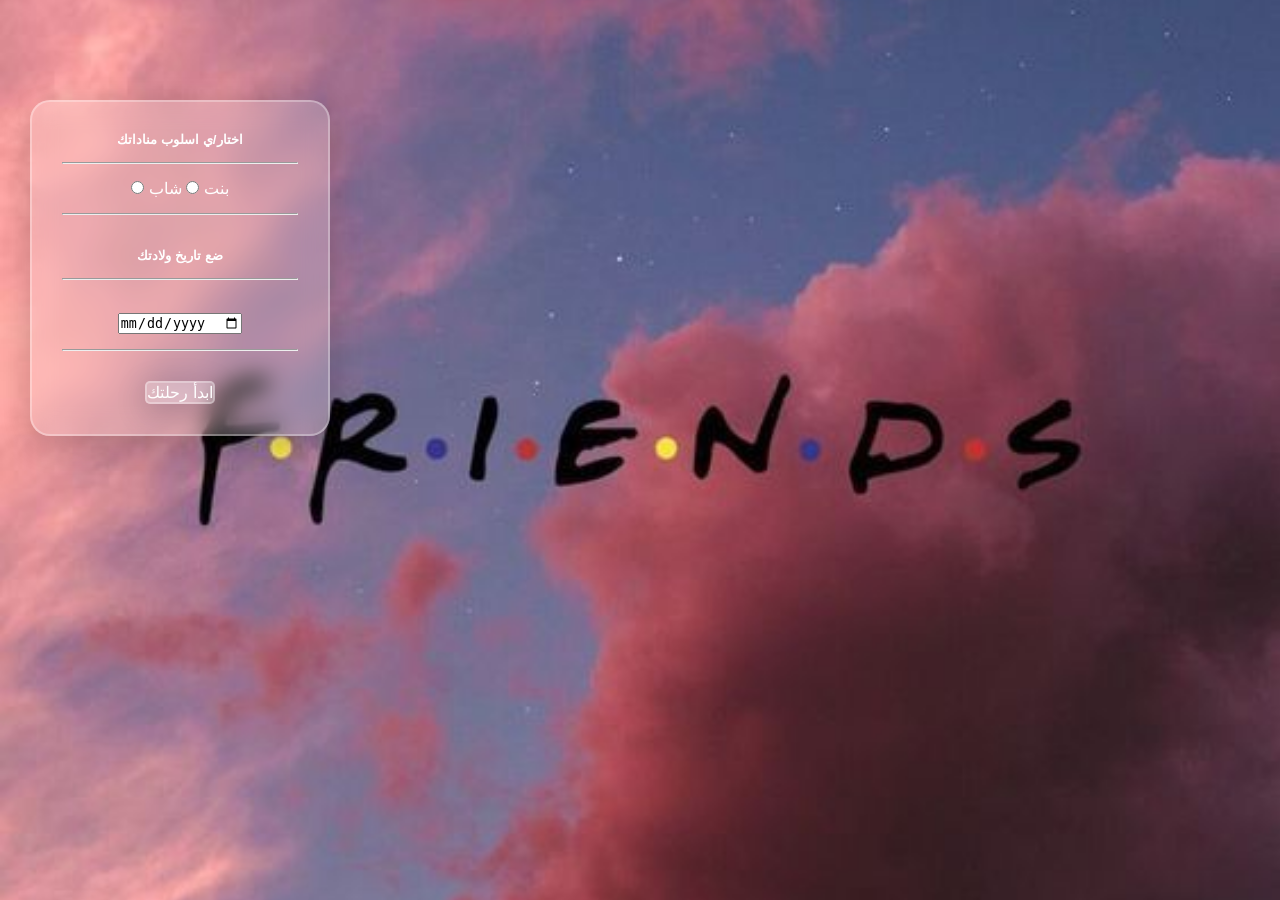
<file: index.html>
<!DOCTYPE html>
<html lang="ar">
<head>
    <meta charset="UTF-8">
    <meta name="viewport" content="width=device-width, initial-scale=1.0">
    <title>For My Best Friends</title>
    <link rel="stylesheet" href="style.css">
</head>
<body class="page1">
    <div class="pageB">
        <h5>اختار/ي اسلوب مناداتك</h5>
        <hr>
        
        <div class="Sex-selection" id="page1">
            <form id="genderForm">
                <input type="radio" id="male" name="gender" value="male" required> بنت
                <input type="radio" id="female" name="gender" value="female" required> شاب
                <br>
            </form>
        </div>
        <hr>
        <br>
        
        <h5>ضع تاريخ ولادتك</h5>
        <hr>
        <br>
        
        <form id="dateForm">
            <input type="date" id="date" name="date" required>
            <br>
        </form>
        <hr>
        
        <div class="button" id="P1B">
            <button type="button" class="pagebutton" name="start_journey" onclick="validateAndRedirect()">ابدأ رحلتك</button>
        </div>
    </div>
    
    <div id="errorMessage" class="error-message"></div>

    <script>
        function showImpactMessage(text) {
            const message = document.getElementById('errorMessage');
            message.textContent = text;
            message.classList.remove('hide'); // إزالة كلاس الاختفاء إذا كان موجوداً
            
            // إظهار الرسالة مع الأنيميشن
            message.style.display = 'block';
            
            // إخفاء الرسالة بعد ثانيتين
            setTimeout(() => {
                message.classList.add('hide'); // إضافة كلاس الاختفاء للأنيميشن
                
                // إزالة الرسالة بعد انتهاء الأنيميشن
                setTimeout(() => {
                    message.style.display = 'none';
                    message.classList.remove('hide');
                }, 500); // 500ms مدة أنيميشن الاختفاء
            }, 2000);
        }

        function validateAndRedirect() {
            // التحقق من اختيار الجنس
            const genderSelected = document.querySelector('input[name="gender"]:checked');
            
            // التحقق من إدخال التاريخ
            const birthDate = document.getElementById('date').value;
            
            if (!genderSelected && !birthDate) {
                showImpactMessage('الرجاء اختيار الجنس وإدخال تاريخ الميلاد');
            } 
            else if (!genderSelected) {
                showImpactMessage('الرجاء اختيار الجنس');
            } 
            else if (!birthDate) {
                showImpactMessage('الرجاء إدخال تاريخ الميلاد');
            } 
            else {
                // تخزين البيانات
                sessionStorage.setItem('userGender', genderSelected.value);
                sessionStorage.setItem('userBirthDate', birthDate);
                
                // التوجيه بناءً على الجنس
                if (genderSelected.value === 'male') {
                    window.location.href = 'page2.html';
                } else {
                    window.location.href = 'page4.html';
                }
            }
        }
    </script>
</body>
</html>
</file>
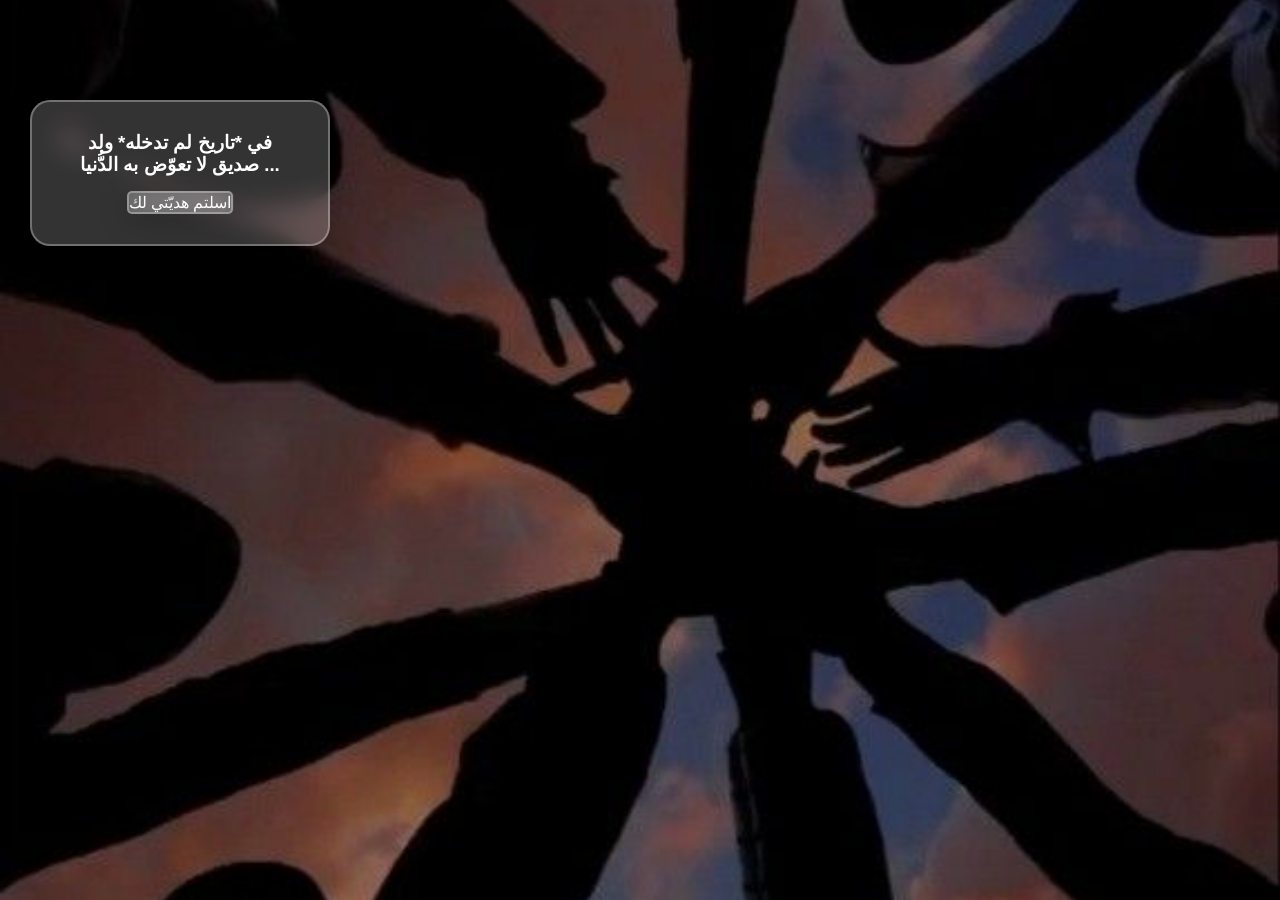
<file: page2.html>
<!DOCTYPE html>
<html lang="ar">
<head>
  <meta charset="UTF-8">
  <meta name="viewport" content="width=device-width, initial-scale=1.0">
  <link rel="stylesheet" href="style.css">
  <title>For My Best Friends</title>
</head>
<body class="page3">
  <div class="pageB">
  <h3 style="color : white ;"> في <span id="displayDate"></span> ولد صديق لا تعوّض به الدُّنيا ... </h3>
  
  <a href="page3.html">
    <button class="page-button">اسلتم هديّتي لك </button>
  </a>
</div>
  <script>
    // استرجاع التاريخ من sessionStorage عند تحميل الصفحة
    const birthDate = sessionStorage.getItem('userBirthDate');
    
    if (birthDate) {
      // تنسيق التاريخ للعرض (اختياري)
      const formattedDate = new Date(birthDate).toLocaleDateString('ar-EG');
      document.getElementById('displayDate').textContent = formattedDate;
    } else {
      document.getElementById('displayDate').textContent = '*تاريخ لم تدخله*';
    }
    
    // يمكنك أيضاً استرجاع الجنس إذا أردت
    // const gender = sessionStorage.getItem('userGender');
  </script>
  
</body>
</html>
</file>
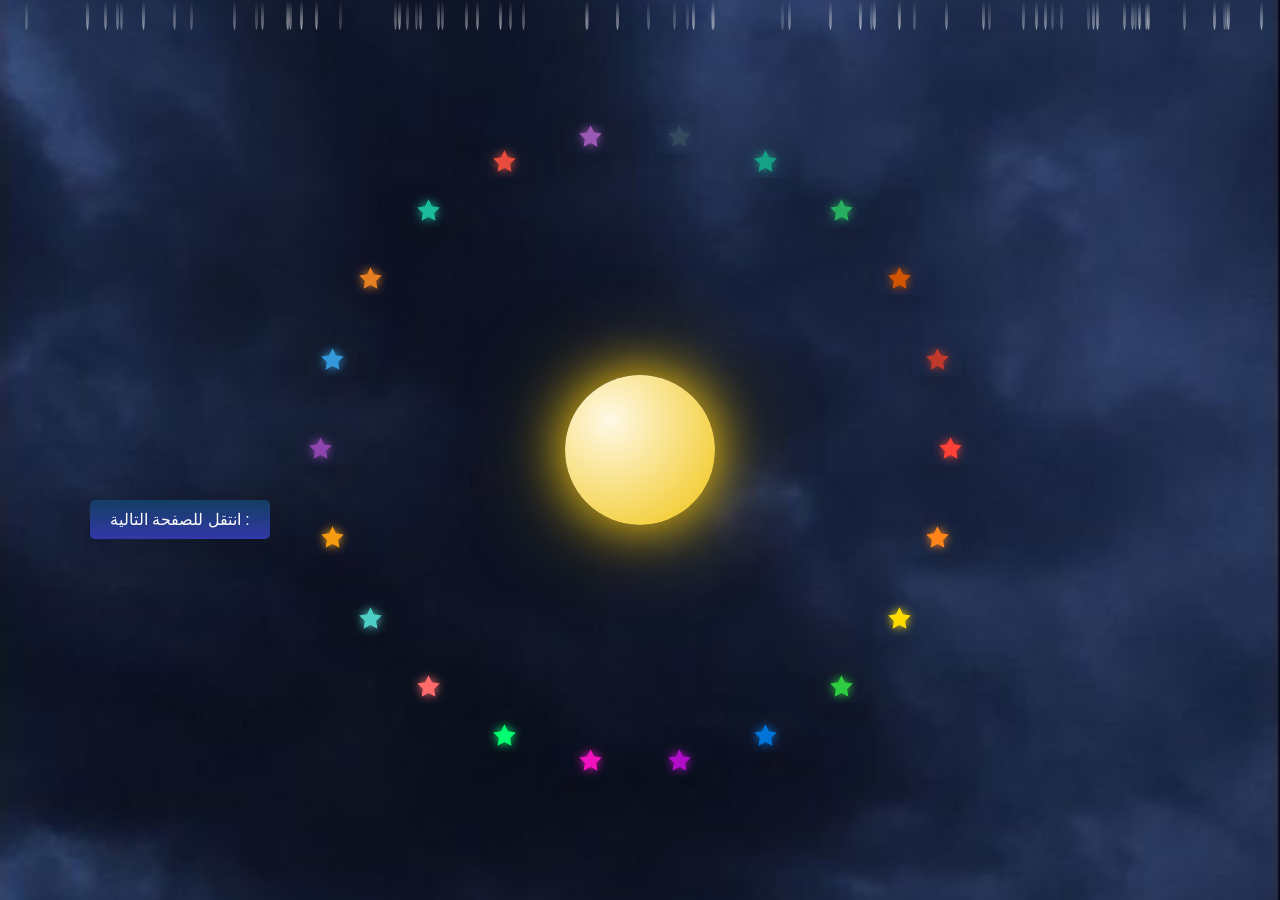
<file: page3.html>
<!DOCTYPE html>
<html lang="ar">
<head>
  <meta charset="UTF-8">
  <meta name="viewport" content="width=device-width, initial-scale=1.0">
  <title>النجوم والقمر</title>
 <link rel="stylesheet" href="style.css">
    
</head>
<body class="page2">
  <!-- القطرات من القمر -->
  <div class="moon-drops" id="moonDrops"></div>

  <!-- القمر في المنتصف (بدون وجه) -->
  <div class="moon-container" onclick="showMoonMessage()">
    <div class="moon"></div>
  </div>

  <!-- النجوم المحيطة -->
  <div class="stars-container" id="starsContainer"></div>

  <!-- النوافذ المنبثقة -->
  <div class="overlay" id="overlay"></div>
  
  <div class="popup" id="popup">
    <div class="popup-content">
      <h2 id="popupTitle">نجمة ✨</h2>
      <div class="star-message" id="starMessage"></div>
      
      <div class="heart-container" id="heartContainer" onclick="makeHeartBeat()">
        <div class="heart" id="heart"></div>
        <div class="heart-text" id="heartText"></div>
      </div>
      
      <button class="close-btn" onclick="closePopup()">إغلاق</button>
    </div>
  </div>
  <a href="page5.html">
  <button class="page_bt" id="page2" >انتقل للصفحة التالية :</button>
  </a>

  <script>
    // مصفوفة الرسائل الخاصة بكل نجمة
    const starMessages = [
      "⭐ النجمة الأولى: أنتم الحلى كلّو",
      "⭐ النجمة الثانية: أصدقاء العمر",
      "⭐ النجمة الثالثة: ذكرى جميلة بعمر قاسِ",
      "⭐ النجمة الرابعة: جمعتنا حب وإخلاص",
      "⭐ النجمة الخامسة: فرحتنا اللقاء بيننا",
      "⭐ النجمة السادسة: وجودكم معي أمل وتفاؤل",
      "⭐ النجمة السابعة: أحلى دفعة ",
      "⭐ النجمة الثامنة: انتو سر السعادة ",
      "⭐ النجمة التاسعة: حلم جميل لكل شخص بدو أصدقاء",
      "⭐ النجمة العاشرة: بترسموا ابتسامة لا تنسى ",
      "⭐ النجمة الحادية عشر: دفء المشاعر بيننا أحسن من اقوى صوبيا :)",
      "⭐ النجمة الثانية عشر: انتو نبض القلب",
      "⭐ النجمة الثالثة عشر: أصواتكم كصوت المطر",
      "⭐ النجمة الرابعة عشر: جمالكم كغروب الشمس",
      "⭐ النجمة الخامسة عشر: وطلّتكم شروق الأمل",
      "⭐ النجمة السادسة عشر: محادثاتنا كهمسات الليل",
      "⭐ النجمة السابعة عشر: عشنا أحلى الذكريات",
      "⭐ النجمة الثامنة عشر: ربي يخليلي اياكم ",
      "⭐ النجمة التاسعة عشر: ما بقى أعرف عبّر (:",
      "⭐ النجمة العشرون: انتو وردة الحياة",
      "⭐ النجمة الحادية والعشرون: وجودكم نبض الوجود",
      "⭐ النجمة الثانية والعشرون: أنتم زينة حياتي",
  ];

    // دالة إنشاء النجوم المحيطة بالقمر
    function createStarsAroundMoon() {
      const starsContainer = document.getElementById('starsContainer');
      const centerX = window.innerWidth / 2;
      const centerY = window.innerHeight / 2;
      const radius = Math.min(window.innerWidth, window.innerHeight) * 0.35; // النجوم على بعد 35% من حجم الشاشة
      const numberOfStars = 22; // 22 نجمة

      // ألوان عشوائية للقلوب
      const colors = ['#ff4136', '#ff851b', '#ffdc00', '#2ecc40', '#0074d9', '#b10dc9', '#f012be', '#01ff70', '#ff6b6b', '#4ecdc4', '#f39c12', '#8e44ad', '#3498db', '#e67e22', '#1abc9c', '#e74c3c', '#9b59b6', '#34495e', '#16a085', '#27ae60', '#d35400', '#c0392b'];

      for (let i = 0; i < numberOfStars; i++) {
        const angle = (i / numberOfStars) * Math.PI * 2;
        const x = centerX + Math.cos(angle) * radius;
        const y = centerY + Math.sin(angle) * radius;

        const starBtn = document.createElement('button');
        starBtn.className = 'star-btn';
        starBtn.style.left = `${x - 30}px`; // نصف عرض الزر
        starBtn.style.top = `${y - 30}px`;
        starBtn.setAttribute('onclick', `openStarPopup(${i})`);
        
        // لون عشوائي للنجمة
        const randomColor = colors[i % colors.length];
        starBtn.style.color = randomColor;
        
        // SVG النجمة
        starBtn.innerHTML = `
          <svg class="star-svg" viewBox="0 0 24 24" fill="currentColor">
            <path d="M12 2l3.09 6.26L22 9.27l-5 4.87 1.18 6.88L12 17.77l-6.18 3.25L7 14.14 2 9.27l6.91-1.01L12 2z"/>
          </svg>
        `;

        starsContainer.appendChild(starBtn);
      }
    }

    // دالة إنشاء قطرات القمر
    function createMoonDrops() {
      const dropsContainer = document.getElementById('moonDrops');
      const numberOfDrops = 70; // زيادة عدد القطرات

      for (let i = 0; i < numberOfDrops; i++) {
        const drop = document.createElement('div');
        drop.className = 'drop';
        drop.style.left = `${Math.random() * 100}%`;
        drop.style.animationDuration = `${Math.random() * 3 + 2}s`;
        drop.style.animationDelay = `${Math.random() * 5}s`;
        drop.style.opacity = Math.random() * 0.5 + 0.3;
        dropsContainer.appendChild(drop);
      }
    }

    // متغيرات النافذة المنبثقة
    let currentStarIndex = 0;

    // فتح نافذة النجمة
    function openStarPopup(index) {
      currentStarIndex = index;
      const popup = document.getElementById('popup');
      const overlay = document.getElementById('overlay');
      const popupTitle = document.getElementById('popupTitle');
      const starMessage = document.getElementById('starMessage');
      
      popupTitle.textContent = `نجمة ✨ ${index + 1}`;
      starMessage.textContent = starMessages[index];
      
      // لون عشوائي للقلب
      const colors = ['#ff4136', '#ff851b', '#ffdc00', '#2ecc40', '#0074d9', '#b10dc9', '#f012be', '#01ff70', '#ff6b6b', '#4ecdc4'];
      const randomColor = colors[Math.floor(Math.random() * colors.length)];
      
      const heart = document.getElementById('heart');
      heart.style.background = randomColor;
      
      // تأثير عند الفتح
      popup.classList.add('active');
      overlay.classList.add('active');
      
      // رسالة تأثير على الصفحة
      showImpactMessage(`✨ تم فتح النجمة ${index + 1}`);
    }

    // إغلاق النافذة
    function closePopup() {
      const popup = document.getElementById('popup');
      const overlay = document.getElementById('overlay');
      
      popup.classList.remove('active');
      overlay.classList.remove('active');
    }

    // جعل القلب ينبض
    function makeHeartBeat() {
      const heart = document.getElementById('heart');
      const heartText = document.getElementById('heartText');
      
      
      
      // تغيير لون القلب بشكل عشوائي
      const colors = ['#ff4136', '#ff851b', '#ffdc00', '#2ecc40', '#0074d9', '#b10dc9', '#f012be', '#01ff70', '#ff6b6b', '#4ecdc4'];
      const newColor = colors[Math.floor(Math.random() * colors.length)];
      heart.style.background = newColor;
      
      // تأثير إضافي
      heart.style.transform = 'rotate(45deg) scale(1.3)';
      setTimeout(() => {
        heart.style.transform = 'rotate(45deg) scale(1)';
      }, 200);
      
      // رسالة تأثير
      showImpactMessage('💓 القلب ينبض بالحب');
    }

    // رسالة من القمر
    function showMoonMessage() {
      showImpactMessage('هدية من صاحبكم همام  :');
      
      // تأثير إضافي: تغيير لون بعض القطرات
      const drops = document.getElementsByClassName('drop');
      for (let drop of drops) {
        drop.style.background = `linear-gradient(transparent, ${getRandomColor()})`;
      }
    }

    // دالة للحصول على لون عشوائي
    function getRandomColor() {
      const colors = ['rgba(255, 65, 54, 0.8)', 'rgba(255, 133, 27, 0.8)', 'rgba(255, 220, 0, 0.8)', 'rgba(46, 204, 64, 0.8)', 'rgba(0, 116, 217, 0.8)'];
      return colors[Math.floor(Math.random() * colors.length)];
    }

    // إظهار رسالة تأثير
    function showImpactMessage(text) {
      const message = document.createElement('div');
      message.className = 'impact-message';
      message.textContent = text;
      document.body.appendChild(message);
      
      setTimeout(() => {
        message.remove();
      }, 2000);
    }

    // تحديث مواقع النجوم عند تغيير حجم النافذة
    function updateStarsPosition() {
      const starsContainer = document.getElementById('starsContainer');
      starsContainer.innerHTML = ''; // مسح النجوم الحالية
      createStarsAroundMoon();
    }

    // تهيئة الصفحة
    window.onload = function() {
      createStarsAroundMoon();
      createMoonDrops();
    };

    window.onresize = function() {
      updateStarsPosition();
    };

    // إغلاق النافذة عند الضغط على overlay
    document.getElementById('overlay').onclick = closePopup;
  </script>
</body>
</html>
</file>
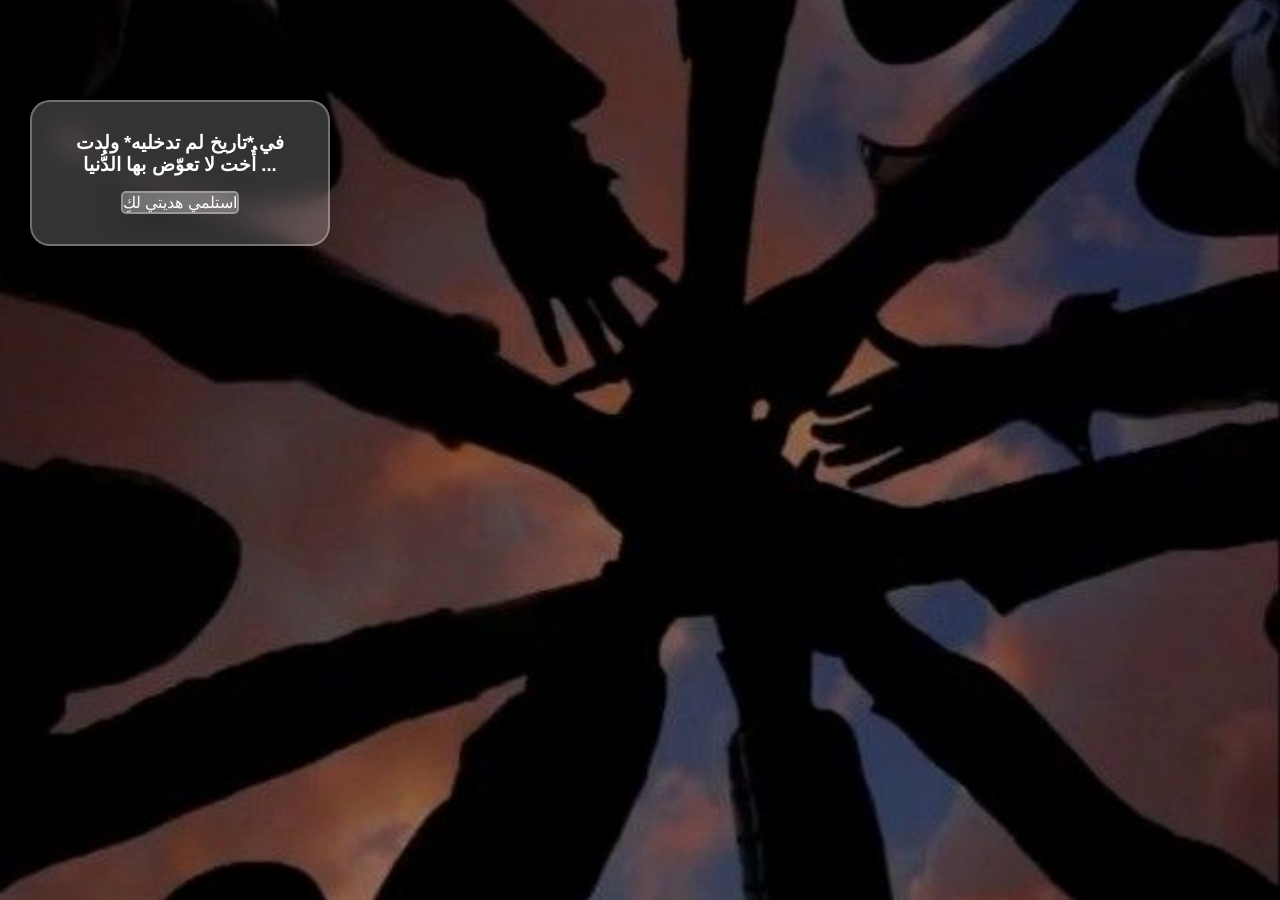
<file: page4.html>
<!DOCTYPE html>
<html lang="ar">
<head>
  <meta charset="UTF-8">
  <meta name="viewport" content="width=device-width, initial-scale=1.0">
  <link rel="stylesheet" href="style.css">
  <title>For My Best Friends</title>
</head>
<body class="page3">
  <div class="pageB">
  <h3 style="color : white ;"> في <span id="displayDate"></span> ولدت أُخت لا تعوّض بها الدُّنيا ... </h3>
  
  <a href="page3.html">
    <button class="page-button">استلمي هديتي لكِ</button>
  </a>
</div>
  <script>
    // استرجاع التاريخ من sessionStorage عند تحميل الصفحة
    const birthDate = sessionStorage.getItem('userBirthDate');
    
    if (birthDate) {
      // تنسيق التاريخ للعرض (اختياري)
      const formattedDate = new Date(birthDate).toLocaleDateString('ar-EG');
      document.getElementById('displayDate').textContent = formattedDate;
    } else {
      document.getElementById('displayDate').textContent = '*تاريخ لم تدخليه*';
    }
    
    // يمكنك أيضاً استرجاع الجنس إذا أردت
    // const gender = sessionStorage.getItem('userGender');
  </script>
  
</body>
</html>
</file>
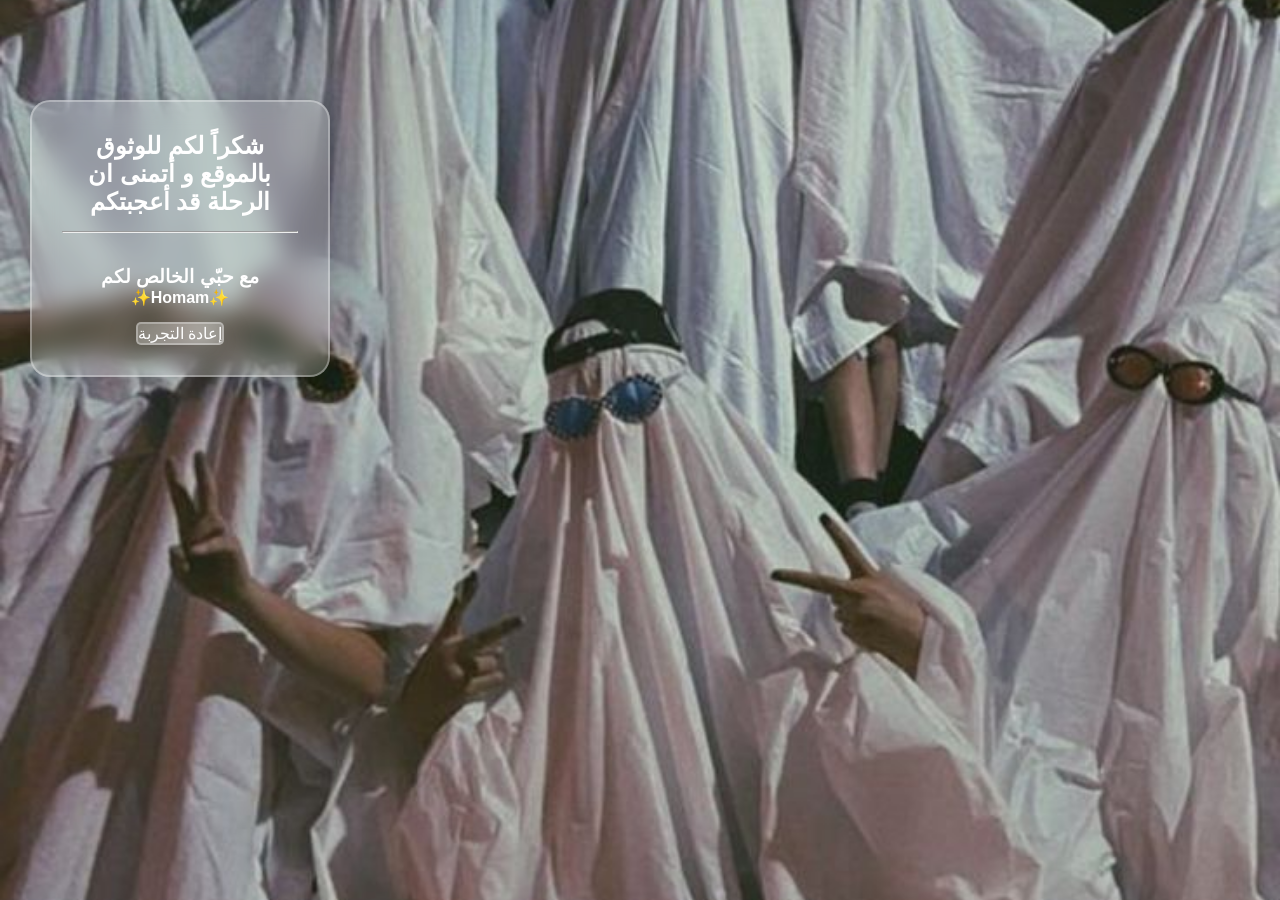
<file: page5.html>
<!DOCTYPE html>
<html lang="ar">
<head>
  <meta charset="UTF-8">
  <meta name="viewport" content="width=device-width, initial-scale=1.0">
  <link rel="stylesheet" href="style.css">
  <title>For My Best Friends</title>
</head>
<body class="page5">
  <div class="pageB">
    <h2>شكراً لكم للوثوق بالموقع و أتمنى ان الرحلة قد أعجبتكم</h2>
    <hr>
    <br>
    <h3>مع حبّي الخالص لكم</h3>
    <h4>✨Homam✨</h4>
  <a href="index.html">
    <button class="page-button">إعادة التجربة</button>
  </a>
</div>
</file>
<file: style.css>
* {
      margin: 0;
      padding: 0;
      box-sizing: border-box;
    }
   .pageB {
         position: fixed;
      margin-left: 30px;
         margin-top: 100px;
      width: 300px;
            padding: 30px;
            border: 3px solid rgba(255, 255, 255, 0.5); /* حدود شفافة خفيفة */
            border-radius: 20px;
            background: rgba(255, 255, 255, 0.2); /* شفافية عشان يبان البلور */
            backdrop-filter: blur(12px); /* تأثير البلور على الخلفية اللي ورا */
            -webkit-backdrop-filter: blur(12px); /* للدعم مع سفاري */
            box-shadow: 0 8px 32px rgba(0, 0, 0, 0.2);
            text-align: center;
            color: white; /* النصوص صارت بيضاء عشان تبان على الخلفية الداكنة */
            border: 2px solid rgba(255, 255, 255, 0.3);
        
         
         
   }
.pageB5 {
         position: fixed;
      margin-left: 30px;
         margin-top: 500px;
      width: 00px;
            padding: 30px;
            border: 3px solid rgba(255, 255, 255, 0.5); /* حدود شفافة خفيفة */
            border-radius: 20px;
            background-image:url("1.jpg");
            backdrop-filter: blur(12px); /* تأثير البلور على الخلفية اللي ورا */
            -webkit-backdrop-filter: blur(9px); /* للدعم مع سفاري */
            box-shadow: 0 8px 32px rgba(0, 0, 0, 0.2);
            text-align: center;
            color: white; /* النصوص صارت بيضاء عشان تبان على الخلفية الداكنة */
            border: 2px solid rgba(255, 255, 255, 0.3);
        
         
         
   }
   .page1{
      margin: 0;
      padding: 0;
      min-height: 100vh;
      
      font-family: 'Arial', sans-serif;
      overflow-x: hidden;
      position: relative;
    
  background-image: url( "8.jpg" );
    background-repeat : no-repeat ;
    background-attachment : fixed ;
    background-position :center;
    background-size :cover;
  }
.page2 {
      margin: 0;
      padding: 0;
      min-height: 100vh;
      
      font-family: 'Arial', sans-serif;
      overflow-x: hidden;
      position: relative;
    
  background-image: url( "10.jpg" );
    background-repeat : no-repeat ;
    background-attachment : fixed ;
    background-position :center;
    background-size :cover;
  }
    .page3 {
      margin: 0;
      padding: 0;
      min-height: 100vh;
      
      font-family: 'Arial', sans-serif;
      overflow-x: hidden;
      position: relative;
    
  background-image: url( "4.jpg" );
    background-repeat : no-repeat ;
    background-attachment : fixed ;
    background-position :center;
    background-size :cover;
  }

    /* تأثير القطرات من القمر */
    .moon-drops {
      position: fixed;
      top: 0;
      left: 0;
      width: 100%;
      height: 100%;
      pointer-events: none;
      z-index: 10000;
    }

    .drop {
      position: absolute;
      width: 3px;
      height: 30px;
      background: linear-gradient(transparent, rgba(255, 255, 255, 0.8));
      border-radius: 50%;
      animation: fall linear infinite;
    }

    @keyframes fall {
      0% {
        transform: translateY(-100px) scaleY(1);
        opacity: 1;
      }
      100% {
        transform: translateY(100vh) scaleY(1.5);
        opacity: 0;
      }
    }

    /* القمر في المنتصف */
    .moon-container {
      position: fixed;
      top: 50%;
      left: 50%;
      transform: translate(-50%, -50%);
      z-index: 10;
      cursor: pointer;
      transition: transform 0.3s ease;
    }

    .moon-container:hover {
      transform: translate(-50%, -50%) scale(1.1);
    }

    .moon {
      width: 150px;
      height: 150px;
      background: radial-gradient(circle at 30% 30%, #fff9e6, #f1c40f);
      border-radius: 50%;
      box-shadow: 0 0 50px #f1c40f, 0 0 100px rgba(241, 196, 15, 0.5);
      position: relative;
      animation: moonGlow 3s ease-in-out infinite;
    }

    @keyframes moonGlow {
      0%, 100% { box-shadow: 0 0 50px #f1c40f, 0 0 100px rgba(241, 196, 15, 0.3); }
      50% { box-shadow: 0 0 80px #f1c40f, 0 0 150px rgba(241, 196, 15, 0.7); }
    }

    /* النجوم المحيطة بالقمر */
    .stars-container {
      position: fixed;
      top: 0;
      left: 0;
      width: 100%;
      height: 100%;
      pointer-events: none;
      z-index: 5;
    }

    .star-btn {
      position: absolute;
      width: 50px;
      height: 30px;
      background: transparent;
      border: none;
      cursor: pointer;
      pointer-events: auto;
      transition: all 0.3s ease;
      animation: twinkle 2s ease-in-out infinite;
    }

    .star-btn:hover {
      transform: scale(1.2) rotate(15deg);
      filter: drop-shadow(0 0 15px gold);
    }

    .star-svg {
      width: 90%;
      height: 90%;
      filter: drop-shadow(0 0 5px currentColor);
    }

    @keyframes twinkle {
      0%, 100% { opacity: 0.8; transform: scale(1); }
      50% { opacity: 1; transform: scale(1.1); }
    }

    /* النوافذ المنبثقة */
    .popup {
      display: none;
      position: fixed;
      top: 50%;
      left: 50%;
      transform: translate(-50%, -50%);
      background: rgba(255, 255, 255, 0.95);
      border-radius: 20px;
      padding: 30px;
      z-index: 2000;
      box-shadow: 0 10px 40px rgba(0, 0, 0, 0.3);
      max-width: 400px;
      width: 90%;
      animation: popIn 0.5s ease;
    }

    @keyframes popIn {
      0% { transform: translate(-50%, -50%) scale(0); }
      100% { transform: translate(-50%, -50%) scale(1); }
    }

    .popup.active {
      display: block;
    }

    .popup-content {
      text-align: center;
    }

    .popup h2 {
      color: #333;
      margin-bottom: 20px;
      font-size: 24px;
    }

    .star-message {
      background: #f0f0f0;
      padding: 20px;
      border-radius: 10px;
      margin: 20px 0;
      font-size: 18px;
      color: #333;
      border: 2px solid #ddd;
      min-height: 100px;
      display: flex;
      align-items: center;
      justify-content: center;
      direction: rtl;
    }

    .heart-container {
      position: relative;
      width: 100px;
      height: 100px;
      margin: 20px auto;
      cursor: pointer;
      transition: transform 0.3s ease;
    }

    .heart-container:hover {
      transform: scale(1.1);
    }

    .heart {
      width: 100px;
      height: 100px;
      background: #ff4136;
      position: relative;
      transform: rotate(45deg);
      animation: heartbeat 1s ease-in-out infinite;
    }

    .heart::before,
    .heart::after {
      content: '';
      position: absolute;
      width: 100px;
      height: 100px;
      border-radius: 50%;
      background: inherit;
    }

    .heart::before {
      left: -50px;
      top: 0;
    }

    .heart::after {
      left: 0;
      top: -50px;
    }

    @keyframes heartbeat {
      0%, 100% { transform: rotate(45deg) scale(1); }
      25% { transform: rotate(45deg) scale(1.1); }
      50% { transform: rotate(45deg) scale(1.2); }
      75% { transform: rotate(45deg) scale(1.1); }
    }

    .heart-text {
      position: absolute;
      top: 50%;
      left: 50%;
      transform: translate(-50%, -50%);
      color: white;
      font-size: 14px;
      z-index: 10;
      text-align: center;
      width: 50px;
      line-height: 1.3;
    }

    .close-btn {
      background: #333;
      color: white;
      border: none;
      padding: 10px 25px;
      border-radius: 25px;
      cursor: pointer;
      font-size: 16px;
      margin-top: 20px;
      transition: background 0.3s ease;
    }

    .close-btn:hover {
      background: #555;
    }

    .overlay {
      display: none;
      position: fixed;
      top: 0;
      left: 0;
      width: 100%;
      height: 100%;
      background: rgba(0, 0, 0, 0.5);
      z-index: 1999;
      backdrop-filter: blur(5px);
    }

    .overlay.active {
      display: block;
    }

    /* رسالة التأثير */
    .impact-message {
      position: fixed;
      top: 20px;
      left: 50%;
      transform: translateX(-50%);
      background: rgba(255, 255, 255, 0.9);
      padding: 15px 30px;
      border-radius: 50px;
      color: #333;
      font-size: 18px;
      z-index: 3000;
      animation: slideDown 0.5s ease;
      box-shadow: 0 5px 20px rgba(0, 0, 0, 0.2);
      direction: rtl;
    }

    @keyframes slideDown {
      0% { transform: translateX(-50%) translateY(-100px); }
      100% { transform: translateX(-50%) translateY(0); }
    }
  .page_bt {
    
      padding: 10px 20px;
      background: linear-gradient(#133e63, #3238a8); 
      color: white;
      border: none;
      border-radius: 5px;
      cursor: pointer;
      font-size: 16px;
      margin-top: 500px;
    margin-left: 90px;
    
  }
 .error-message {
      color: red;
      font-size: 14px;
      margin-top: 10px;
      display: none;
    }
    button {
     border: 3px solid rgba(255, 255, 255, 0.5); /* حدود شفافة خفيفة */
            border-radius: 5px;
            background: rgba(255, 255, 255, 0.2); /* شفافية عشان يبان البلور */
            backdrop-filter: blur(12px); /* تأثير البلور على الخلفية اللي ورا */
            -webkit-backdrop-filter: blur(12px); /* للدعم مع سفاري */
            box-shadow: 0 8px 32px rgba(0, 0, 0, 0.2);
            text-align: center;
            color: white; /* النصوص صارت بيضاء عشان تبان على الخلفية الداكنة */
            border: 2px solid rgba(255, 255, 255, 0.3);
      cursor: pointer;
      font-size: 16px;
      margin-top: 15px;
    }
    button:hover {
      background-color: #45a049;
    }
    hr {
      margin: 15px 0;
    }
.error-message {
    position: fixed;
    top: -100px;
    left: 50%;
    transform: translateX(-50%);
    background: linear-gradient(135deg, #f093fb 0%, #f5576c 100%);
    color: white;
    padding: 15px 30px;
    border-radius: 50px;
    font-size: 16px;
    font-weight: bold;
    box-shadow: 0 5px 20px rgba(245, 87, 108, 0.4);
    z-index: 1000;
    text-align: center;
    min-width: 300px;
    direction: rtl;
    animation: slideDown 0.5s ease forwards;
}

@keyframes slideDown {
    0% {
        top: -100px;
        opacity: 0;
    }
    100% {
        top: 20px;
        opacity: 1;
    }
}

/* تنسيق رسالة الخطأ عند الاختفاء */
.error-message.hide {
    animation: slideUp 0.5s ease forwards;
}

@keyframes slideUp {
    0% {
        top: 20px;
        opacity: 1;
    }
    100% {
        top: -100px;
        opacity: 0;
    }
}

/* تنسيق متجاوب للشاشات الصغيرة */
@media (max-width: 480px) {
    .pageB {
        padding: 20px;
    }
    
    .error-message {
        min-width: 250px;
        font-size: 14px;
        padding: 12px 20px;
    }
}
.page5 {
      margin: 0;
      padding: 0;
      min-height: 100vh;
      
      font-family: 'Arial', sans-serif;
      overflow-x: hidden;
      position: relative;
      background-image: url("6.jpg");
      background-repeat : no-repeat ;
    background-attachment : fixed ;
    background-position :center;
    background-size :cover;
}
</file>
